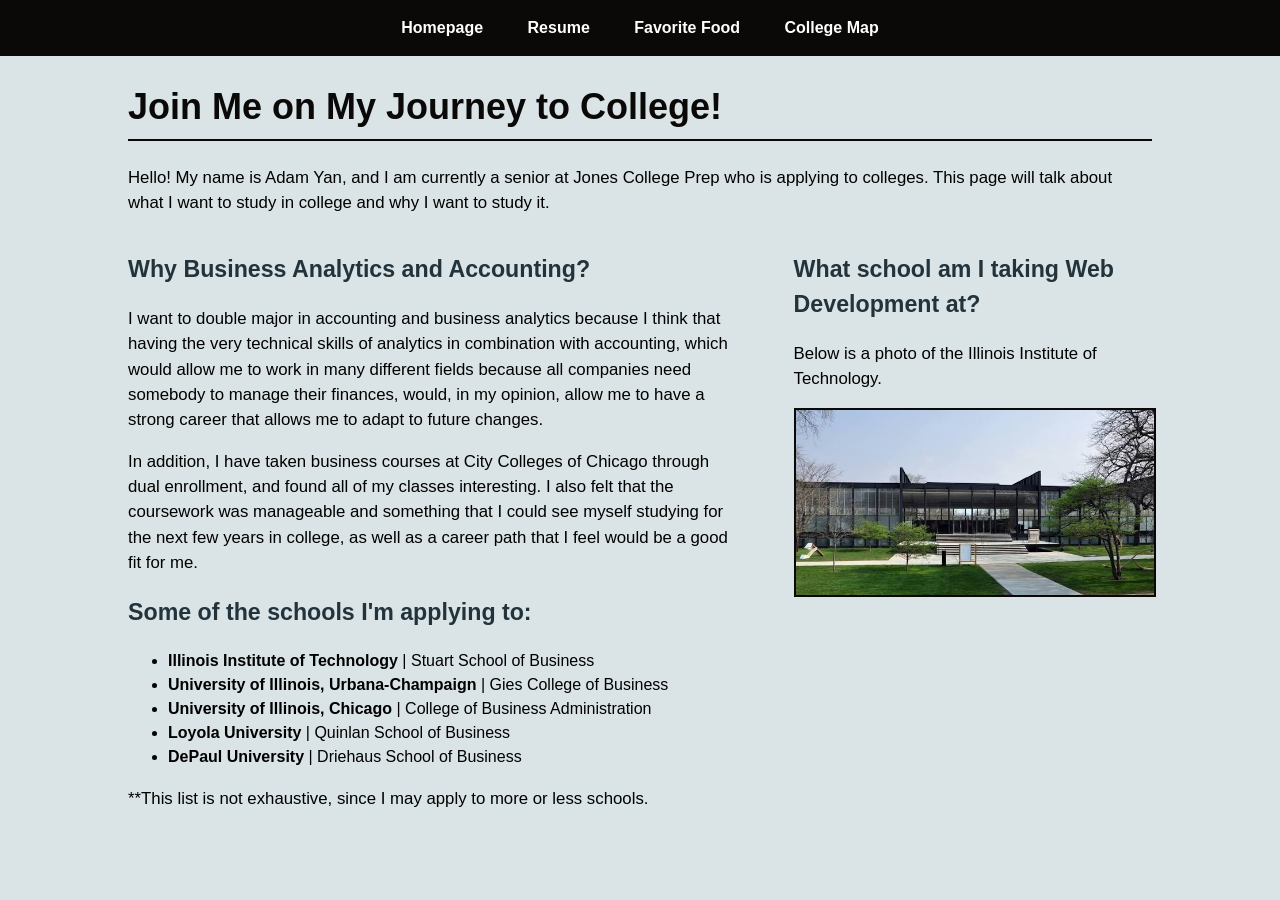
<file: index.html>
<!DOCTYPE html>
<html lang="en-US">
  <head>
    <meta charset="UTF-8">
    <meta name="viewport" content="width=device-width, initial-scale=1">
    <title>Homepage - My Journey to College</title>
    <link rel="stylesheet" type="text/css" href="css/styles.css">
    <script src="js/main.js" defer></script>
  </head>
  <body class="fluid-page">
    <header>
      <nav id="main-nav">
        <ul>
          <li><a href="index.html">Homepage</a></li>
          <li><a href="resume.html">Resume</a></li>
          <li><a href="FavoriteFood.html">Favorite Food</a></li>
          <li><a href="map.html">College Map</a></li>
        </ul>
      </nav>
    </header>

    <main class="content">
      <h1>Join Me on My Journey to College!</h1>
      <p>Hello! My name is Adam Yan, and I am currently a senior at Jones College Prep who is applying to colleges. This page will talk about what I want to study in college and why I want to study it.</p>

      <div class="homepage-columns">
        <div class="left-column">
          <h2>Why Business Analytics and Accounting?</h2>
          <p>I want to double major in accounting and business analytics because I think that having the very technical skills of analytics in combination with accounting, which would allow me to work in many different fields because all companies need somebody to manage their finances, would, in my opinion, allow me to have a strong career that allows me to adapt to future changes.</p>
          <p>In addition, I have taken business courses at City Colleges of Chicago through dual enrollment, and found all of my classes interesting. I also felt that the coursework was manageable and something that I could see myself studying for the next few years in college, as well as a career path that I feel would be a good fit for me.</p>
          
          <h2>Some of the schools I'm applying to:</h2>
          <ul>
            <li><strong>Illinois Institute of Technology</strong> | Stuart School of Business</li>
            <li><strong>University of Illinois, Urbana-Champaign</strong> | Gies College of Business</li>
            <li><strong>University of Illinois, Chicago</strong> | College of Business Administration</li>
            <li><strong>Loyola University</strong> | Quinlan School of Business</li>
            <li><strong>DePaul University</strong> | Driehaus School of Business</li>
          </ul>
          <p>**This list is not exhaustive, since I may apply to more or less schools.</p>
        </div>

        <div class="right-column">
          <h2>What school am I taking Web Development at?</h2>
          <p>Below is a photo of the Illinois Institute of Technology.</p>
          <img src="images/iit.jpeg" alt="A photo of S. R. Crown Hall at Illinois Institute of Technology">
        </div>

        <div class="clearfix"></div>
      </div>
    </main>
  </body>
</html>
</file>
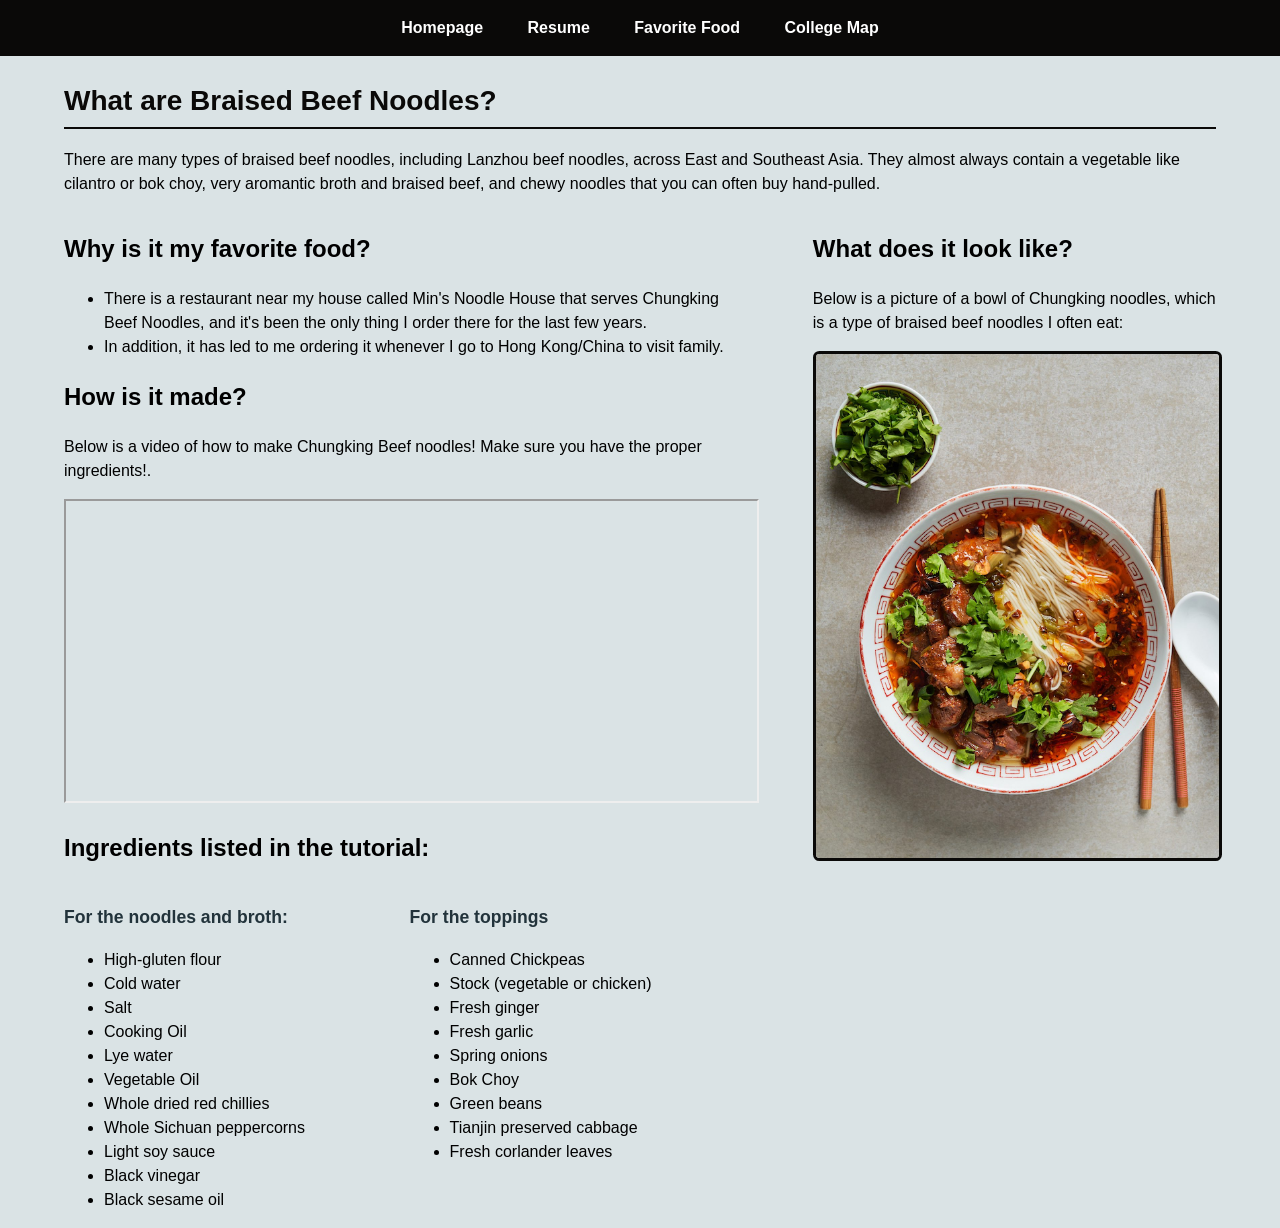
<file: FavoriteFood.html>
<!DOCTYPE html>
<html lang="en-US">
  <head>
    <meta charset="UTF-8">
    <meta name="viewport" content="width=device-width, initial-scale=1">
    <title>My favorite food: Lanzhou beef noodles</title>
    <link rel="stylesheet" type="text/css" href="css/styles.css">
    <script src="js/main.js" defer></script>
  </head>
  <body class="food-page">
    <header>
      <nav id="main-nav">
        <ul>
          <li><a href="index.html">Homepage</a></li>
          <li><a href="resume.html">Resume</a></li>
          <li><a href="FavoriteFood.html">Favorite Food</a></li>
          <li><a href="map.html">College Map</a></li>
        </ul>
      </nav>
    </header>

    <main class="content">
      <h1>What are Braised Beef Noodles?</h1>
      <p>There are many types of braised beef noodles, including Lanzhou beef noodles, across East and Southeast Asia. They almost always contain a vegetable like cilantro or bok choy, very aromantic broth and braised beef, and chewy noodles that you can often buy hand-pulled.</p>

      <div class="food-columns">
        <div class="left-column">
          <h2>Why is it my favorite food?</h2>
          <ul>
            <li>There is a restaurant near my house called Min's Noodle House that serves Chungking Beef Noodles, and it's been the only thing I order there for the last few years.</li>
            <li>In addition, it has led to me ordering it whenever I go to Hong Kong/China to visit family.</li>
          </ul>

          <h2>How is it made?</h2>
          <p>Below is a video of how to make Chungking Beef noodles! Make sure you have the proper ingredients!.</p>
          <iframe class="recipe-video" height="300" src="https://www.youtube.com/embed/C1bQ09Kwn5A" title="How to make Chungking beef noodles"></iframe>

          <h2>Ingredients listed in the tutorial:</h2>
          <div class="ingredient-column">
            <h3>For the noodles and broth:</h3>
            <ul>
              <li>High-gluten flour</li>
              <li>Cold water</li>
              <li>Salt</li>
              <li>Cooking Oil</li>
              <li>Lye water</li>
              <li>Vegetable Oil</li>
              <li>Whole dried red chillies</li>
              <li>Whole Sichuan peppercorns</li>
              <li>Light soy sauce</li>
              <li>Black vinegar</li>
              <li>Black sesame oil</li>
            </ul>
          </div>

          <div class="ingredient-column">
            <h3>For the toppings</h3>
            <ul>
              <li>Canned Chickpeas</li>
              <li>Stock (vegetable or chicken)</li>
              <li>Fresh ginger</li>
              <li>Fresh garlic</li>
              <li>Spring onions</li>
              <li>Bok Choy</li>
              <li>Green beans</li>
              <li>Tianjin preserved cabbage</li>
              <li>Fresh corlander leaves</li>
            </ul>
          </div>
        </div>

        <div class="right-column">
          <h2>What does it look like?</h2>
          <p>Below is a picture of a bowl of Chungking noodles, which is a type of braised beef noodles I often eat:</p>
          <img src="images/chungking-noodles.jpg" alt="Chungking beef noodles in a traditional bowl on a white table with utensils">
        </div>

        <div class="clearfix"></div>
      </div>
    </main>
  </body>
</html>
</file>
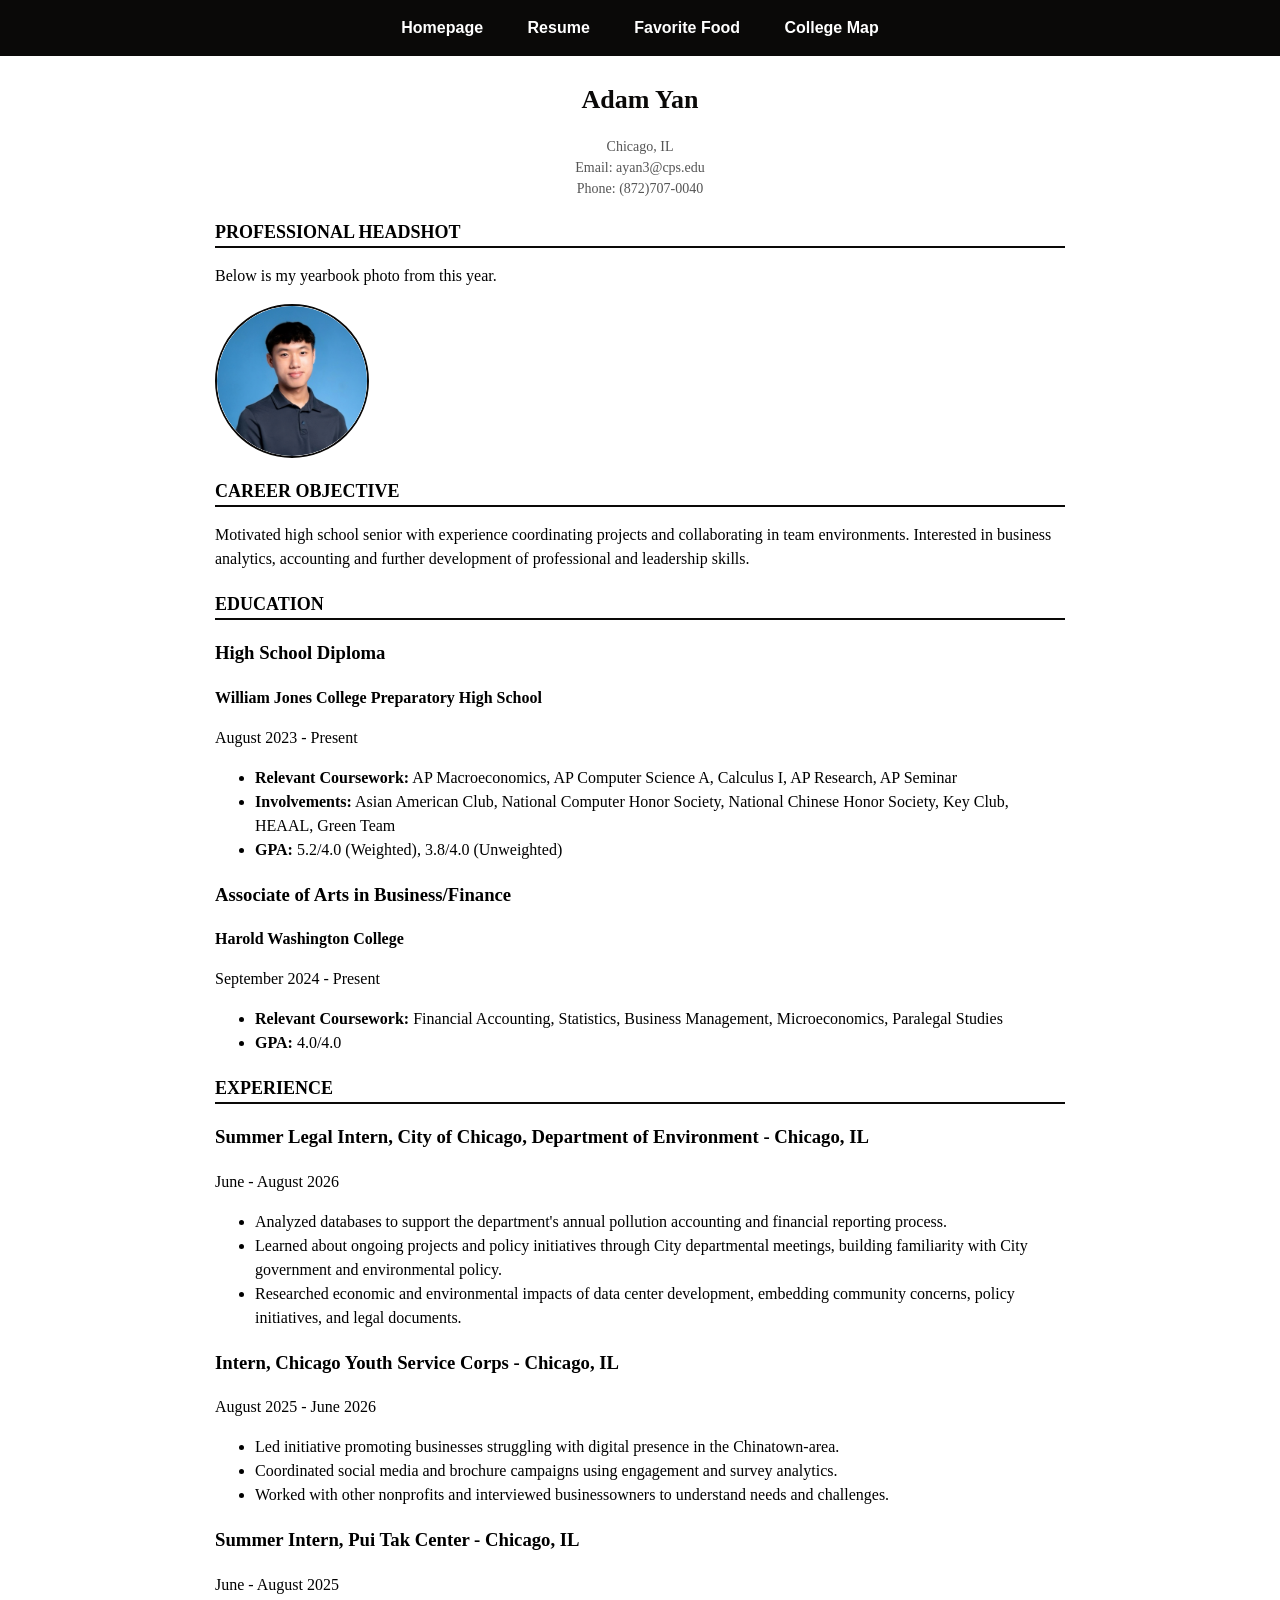
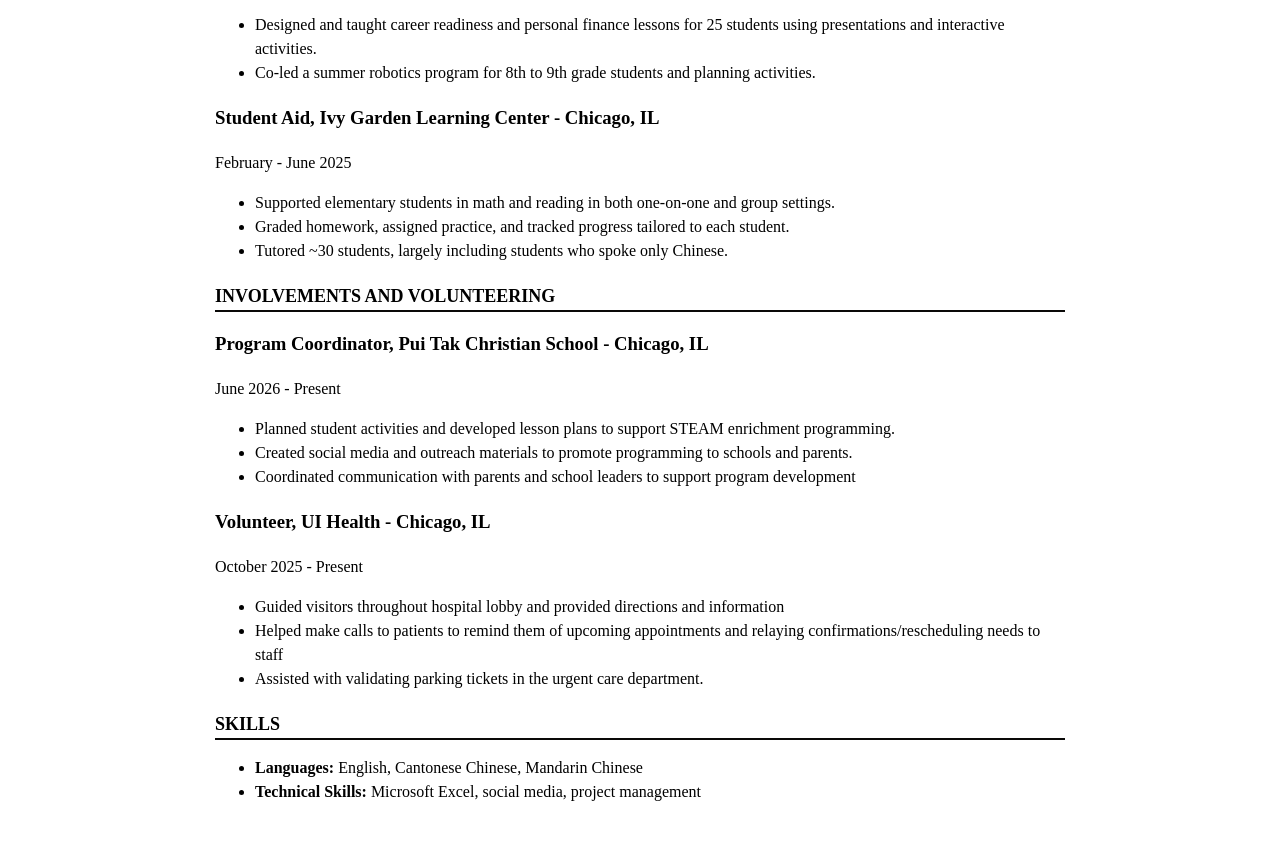
<file: resume.html>
<!DOCTYPE html>
<html lang="en-US">
  <head>
    <meta charset="UTF-8">
    <meta name="viewport" content="width=device-width, initial-scale=1">
    <title>Adam Yan's Resume</title>
    <link rel="stylesheet" type="text/css" href="css/styles.css">
    <script src="js/main.js" defer></script>
  </head>
  <body class="fixed-page">
    <header>
      <nav id="main-nav">
        <ul>
          <li><a href="index.html">Homepage</a></li>
          <li><a href="resume.html">Resume</a></li>
          <li><a href="FavoriteFood.html">Favorite Food</a></li>
          <li><a href="map.html">College Map</a></li>
        </ul>
      </nav>
    </header>
    
    <main class="content">
      <h1>Adam Yan</h1>
      <ul class="contact-info">
        <li>Chicago, IL</li>
        <li>Email: ayan3@cps.edu</li>
        <li>Phone: (872)707-0040</li>
      </ul>
      <h2>Professional Headshot</h2>
      <p>Below is my yearbook photo from this year.</p>
      <img class="headshot-img" src="images/headshot.png" alt="Adam Yan's Professional Headshot photo on a blue background" width="150">
      <h2>Career Objective</h2>
      <p>Motivated high school senior with experience coordinating projects and collaborating in team environments. Interested in business analytics, accounting and further development of professional and leadership skills.</p>
      <h2>Education</h2>
      <h3>High School Diploma</h3>
      <p><strong>William Jones College Preparatory High School</strong></p>
      <p>August 2023 - Present</p>
      <ul>
        <li><strong>Relevant Coursework:</strong> AP Macroeconomics, AP Computer Science A, Calculus I, AP Research, AP Seminar</li>
        <li><strong>Involvements:</strong> Asian American Club, National Computer Honor Society, National Chinese Honor Society, Key Club, HEAAL, Green Team</li>
        <li><strong>GPA:</strong> 5.2/4.0 (Weighted), 3.8/4.0 (Unweighted)</li>
      </ul>
      <h3>Associate of Arts in Business/Finance</h3>
      <p><strong>Harold Washington College</strong></p>
      <p>September 2024 - Present</p>
      <ul>
        <li><strong>Relevant Coursework:</strong> Financial Accounting, Statistics, Business Management, Microeconomics, Paralegal Studies</li>
        <li><strong>GPA:</strong> 4.0/4.0</li>
      </ul>
      <h2>Experience</h2>
      <h3>Summer Legal Intern, City of Chicago, Department of Environment - Chicago, IL</h3>
      <p>June - August 2026</p>
      <ul>
        <li>Analyzed databases to support the department's annual pollution accounting and financial reporting process.</li>
        <li>Learned about ongoing projects and policy initiatives through City departmental meetings, building familiarity with City government and environmental policy.</li>
        <li>Researched economic and environmental impacts of data center development, embedding community concerns, policy initiatives, and legal documents.</li>
      </ul>
      <h3>Intern, Chicago Youth Service Corps - Chicago, IL</h3>
      <p>August 2025 - June 2026</p>
      <ul>
        <li>Led initiative promoting businesses struggling with digital presence in the Chinatown-area.</li>
        <li>Coordinated social media and brochure campaigns using engagement and survey analytics.</li>
        <li>Worked with other nonprofits and interviewed businessowners to understand needs and challenges.</li>
      </ul>
      <h3>Summer Intern, Pui Tak Center - Chicago, IL</h3>
      <p>June - August 2025</p>
      <ul>
        <li>Designed and taught career readiness and personal finance lessons for 25 students using presentations and interactive activities.</li>
        <li>Co-led a summer robotics program for 8th to 9th grade students and planning activities.</li>
      </ul>
      <h3>Student Aid, Ivy Garden Learning Center - Chicago, IL</h3>
      <p>February - June 2025</p>
      <ul>
        <li>Supported elementary students in math and reading in both one-on-one and group settings.</li>
        <li>Graded homework, assigned practice, and tracked progress tailored to each student.</li>
        <li>Tutored ~30 students, largely including students who spoke only Chinese.</li>
      </ul>

      <h2>Involvements and Volunteering</h2>
      <h3>Program Coordinator, Pui Tak Christian School - Chicago, IL</h3>
      <p>June 2026 - Present</p>
      <ul>
        <li>Planned student activities and developed lesson plans to support STEAM enrichment programming.</li>
        <li>Created social media and outreach materials to promote programming to schools and parents.</li>
        <li>Coordinated communication with parents and school leaders to support program development</li>
      </ul>
      <h3>Volunteer, UI Health - Chicago, IL</h3>
      <p>October 2025 - Present</p>
      <ul>
        <li>Guided visitors throughout hospital lobby and provided directions and information</li>
        <li>Helped make calls to patients to remind them of upcoming appointments and relaying confirmations/rescheduling needs to staff</li>
        <li>Assisted with validating parking tickets in the urgent care department.</li>
      </ul>
      <h2>Skills</h2>
      <ul>
        <li><strong>Languages: </strong> English, Cantonese Chinese, Mandarin Chinese</li>
        <li><strong>Technical Skills: </strong>Microsoft Excel, social media, project management</li>
      </ul>
    </main>
  </body>
</html>
</file>
<file: css/styles.css>
body {
  margin: 0;
  padding: 0;
  font-family: Arial, sans-serif;
  font-size: 16px;
  line-height: 1.5;
  background-color: #dae3e5;
}

header {
  width: 100%;
  background-color: #0a0908;
  padding: 1rem 0;
  margin-bottom: 1.5rem;
  font-family: Arial, sans-serif;
  text-align: center;
}

#main-nav {
  width: 100%;
}

#main-nav ul {
  list-style-type: none;
  margin: 0;
  padding: 0;
}

#main-nav ul li {
  display: inline-block;
  margin: 0 1.25rem;
}

#main-nav ul li a {
  color: #ffffff;
  text-decoration: none;
  font-family: Arial, sans-serif;
  font-size: 1rem;
  font-weight: bold;
  display: block;
}

.clearfix {
  clear: both;
}

/*page 1*/

/*style 1*/
body.fluid-page .content {
  width: 90%;
  margin: 0 auto;
}

body.fluid-page .homepage-columns .left-column,
body.fluid-page .homepage-columns .right-column {
  float: none;
  width: 100%;
}

/*style 2*/
body.fluid-page h1 {
  color: #0a0908;
  font-size: 1.75rem;
  border-bottom: 0.15rem solid #0a0908;
  padding-bottom: 0.3rem;
}

/*style 3*/
body.fluid-page h2 {
  color: #22333b;
  font-size: 1.25rem;
  margin-top: 1.25rem;
}

/*style 4*/
body.fluid-page p {
  font-size: 1rem;
  color: black;
}

/*style 5*/
body.fluid-page img {
  max-width: 100%;
  height: auto;
  border: 0.15rem solid #0a0908;
}

/*page 2*/

/*style 1*/
body.fixed-page {
  background-color: #ffffff;
  font-family: "Times New Roman", Times, serif;
  margin: 0;
  padding: 0;
}

body.fixed-page .content {
  max-width: 850px;
  margin: 0 auto;
  padding: 0;
}

@media (min-width: 768px) {
  body.fixed-page .content {
    padding-bottom: 3rem;
  }
}

/*style 2*/
body.fixed-page h1 {
  text-align: center;
  color: #0a0908;
  font-size: 26px;
}

/*style 3*/
body.fixed-page .contact-info {
  list-style-type: none;
  text-align: center;
  padding: 0;
  font-size: 14px;
  color: #555555;
}

/*style 4*/
body.fixed-page h2 {
  border-bottom: 2px solid #0a0908;
  font-size: 18px;
  text-transform: uppercase;
  margin-top: 20px;
}

/*style 5*/
body.fixed-page .headshot-img {
  border-radius: 50%;
  border: 2px solid #0a0908;
  display: block;
}

/*page 3*/

/*style 1*/
body.food-page .content {
  width: 90%;
  margin: 0 auto;
}

body.food-page .food-columns .left-column {
  float: left;
  width: 60%;
}

body.food-page .food-columns .right-column {
  float: right;
  width: 35%;
}

/*style 2*/
body.food-page h1 {
  color: #0a0908;
  font-size: 1.75rem;
  border-bottom: 0.15rem solid #0a0908;
  padding-bottom: 0.3rem;
}

/*style 3*/
body.food-page h3 {
  color: #22333b;
  font-size: 1.1rem;
}

/*style 4*/
body.food-page img {
  max-width: 100%;
  height: auto;
  border: 0.2rem solid #0a0908;
  border-radius: 0.4rem;
}

/*style 5*/
body.food-page .ingredient-column {
  float: left;
  width: 48%;
  margin-right: 2%;
}

body.food-page .recipe-video {
  width: 100%;
  height: 300px;
}

/*page 4 map page*/
body.map-page .content {
  width: 90%;
  margin: 0 auto;
  padding-bottom: 2rem;
}

body.map-page h1 {
  color: #0a0908;
  font-size: 1.75rem;
  border-bottom: 0.15rem solid #0a0908;
  padding-bottom: 0.3rem;
}

#map {
  width: 100%;
  height: 450px;
  margin: 1.5rem 0;
  border: 0.15rem solid #0a0908;
}

#questionsButton {
  padding: 0.6rem 1.25rem;
  font-family: Arial, sans-serif;
  font-size: 1rem;
  font-weight: bold;
  background-color: #0a0908;
  color: #ffffff;
  border: none;
  cursor: pointer;
}

/*media query 1*/

/*style 1*/
@media (min-width: 768px) {
  body.fluid-page .homepage-columns .left-column {
    float: left;
    width: 60%;
  }

/*style 2*/
  body.fluid-page .homepage-columns .right-column {
    float: right;
    width: 35%;
  }

/*style 3*/
  body.fluid-page h1 {
    font-size: 2.25rem;
  }

/*style 4*/
  body.fluid-page .content {
    width: 85%;
  }
}

/*media query 2*/
@media (min-width: 1024px) {

/*style 1*/
  body.fluid-page .content {
    max-width: 1140px;
    width: 80%;
  }

/*style 2*/
  body.fluid-page h2 {
    font-size: 1.45rem;
  }

/*style 3*/
  body.fluid-page p {
    font-size: 1.05rem;
  }
}
</file>
